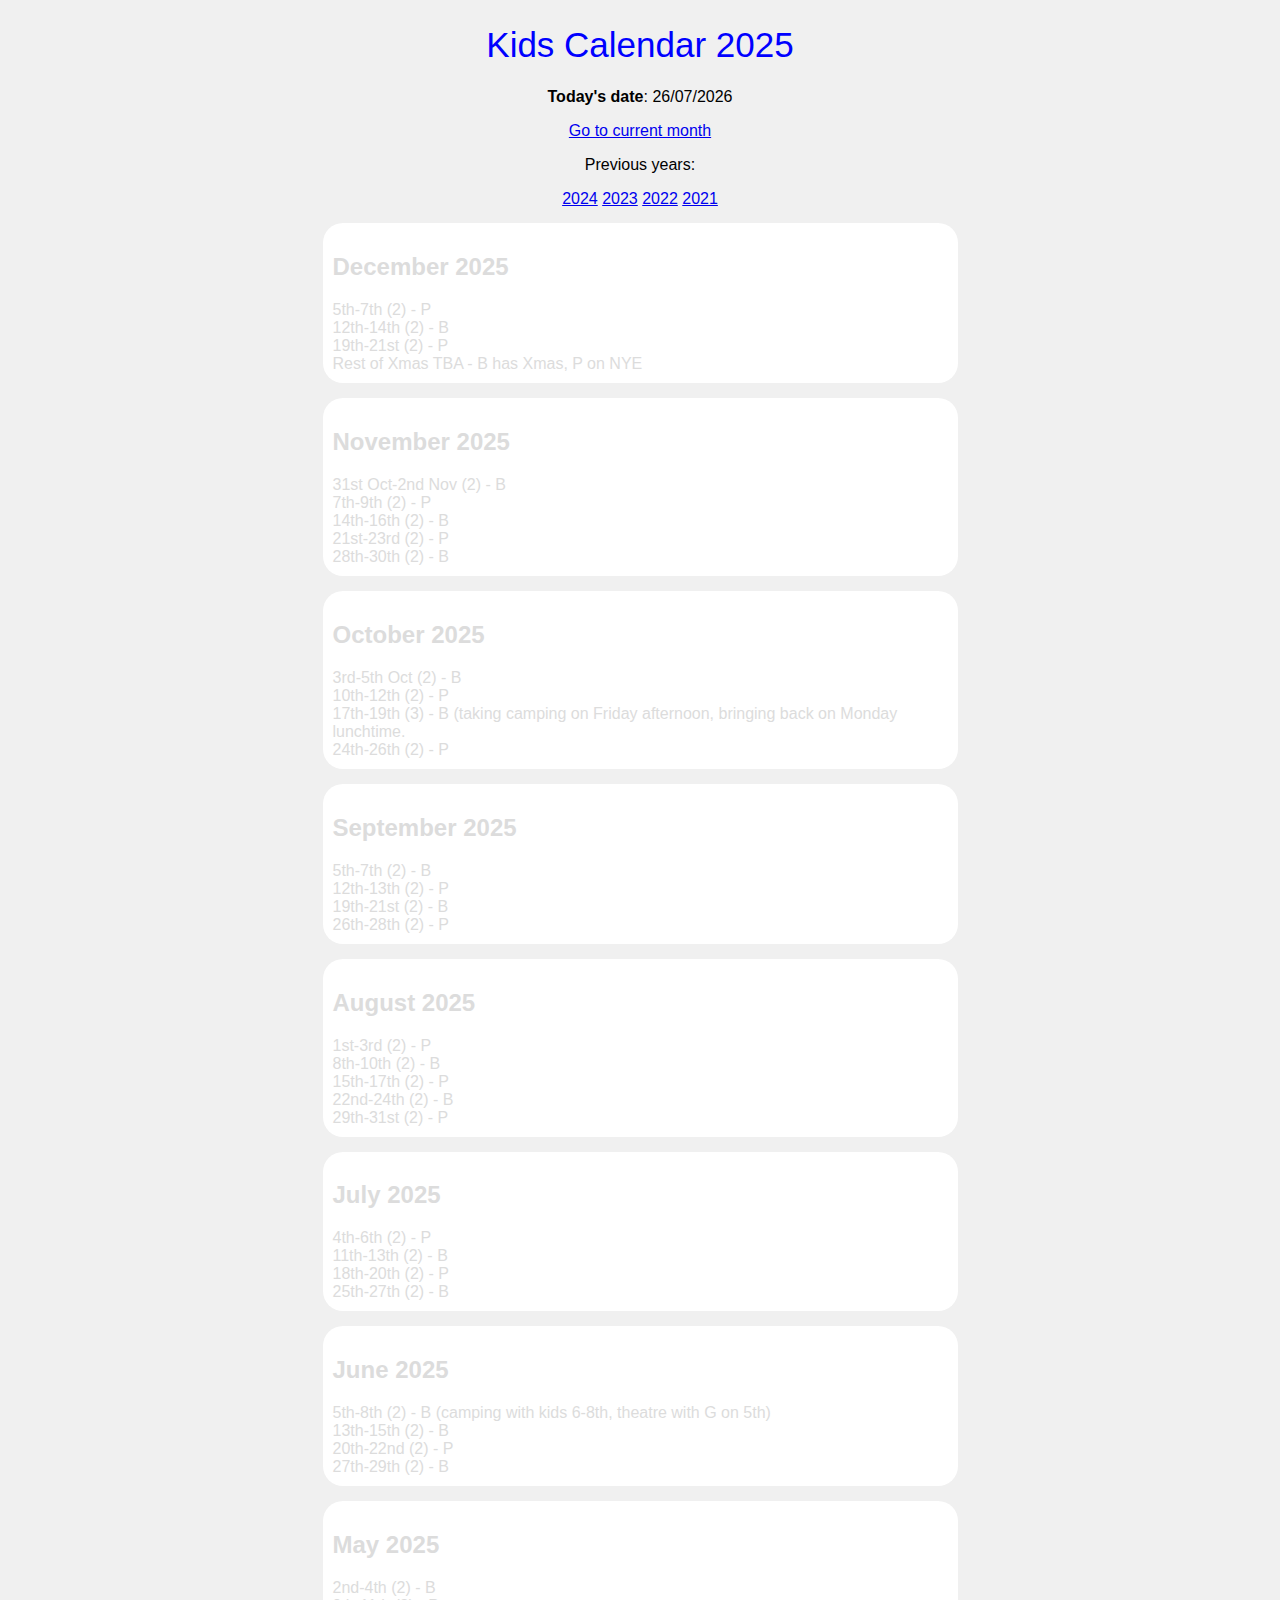
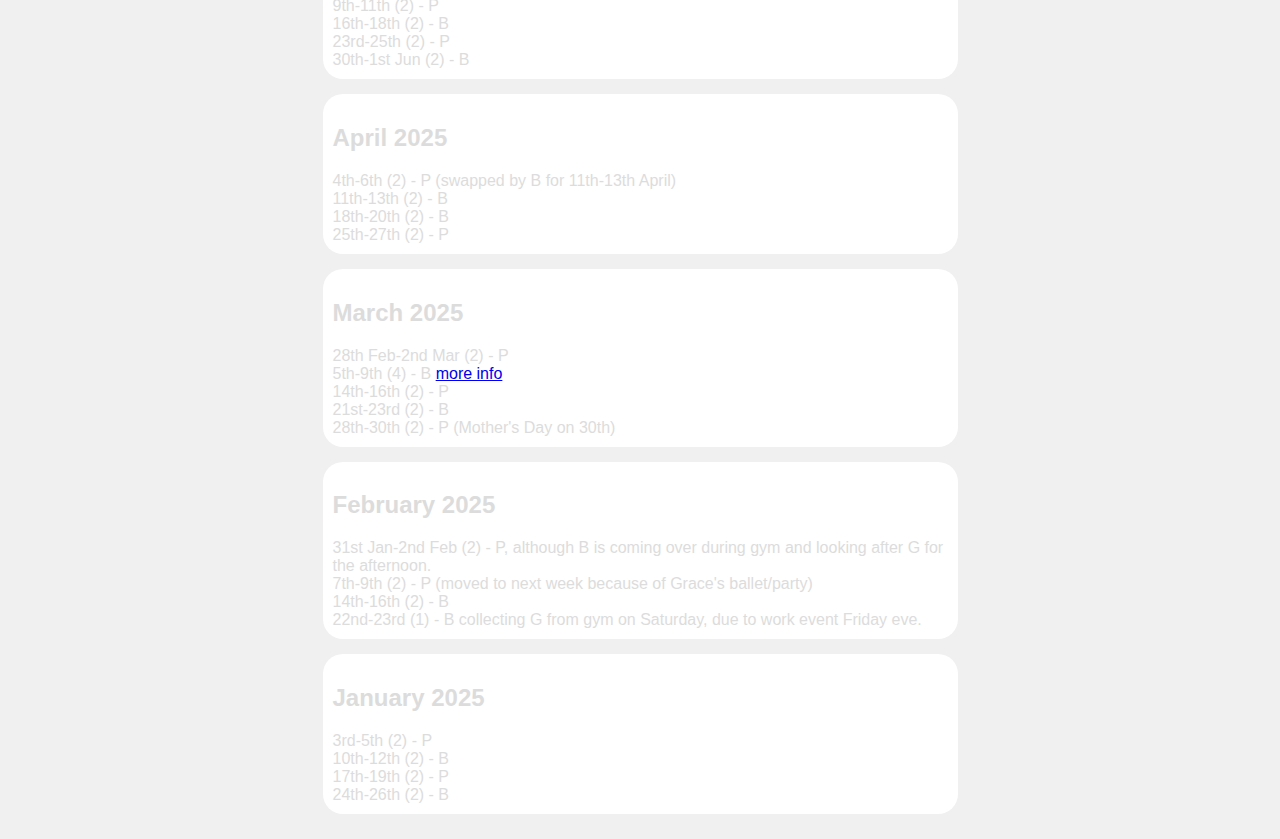
<file: index.html>
<!DOCTYPE html>
<html lang="en" dir="ltr">
  <head>
    <meta charset="utf-8" />
    <meta name="robots" content="noindex" />
    <link rel="stylesheet" href="style.css" />
    <title>Kids Calendar 2021-2025</title>
  </head>
  <body>

    <div id="top">
      <h1 id="mainHeading">Kids Calendar 2025</h1>

      <p id="currDate"></p>
  
      <p><a id="goto" href="#">Go to current month</a></p>
      
      <p>Previous years:</p>
      <ul id="archive">
		<li><a href="archive/2024.html">2024</a></li>
		<li><a href="archive/2023.html">2023</a></li>
		<li><a href="archive/2022.html">2022</a></li>		
		<li><a href="archive/2021.html">2021</a></li>		
      </ul>
    </div>



    <!-- TEMPLATE
    <div id="month">
    <h2 id="YYYYMM">Month 2023</h2>
    <ul>
      <li></li>
      <li></li>
      <li></li>
      <li></li>
    </ul>
    </div>
    -->

    <div id="month">
      <h2 id="202512">December 2025</h2>
      <ul>
        <li>5th-7th (2) - P</li>
        <li>12th-14th (2) - B</li>
        <li>19th-21st (2) - P</li>
        <li>Rest of Xmas TBA - B has Xmas, P on NYE</li>
      </ul>
      </div>

    <div id="month">
      <h2 id="202511">November 2025</h2>
      <ul>
        <li>31st Oct-2nd Nov (2) - B</li>
        <li>7th-9th (2) - P</li>
        <li>14th-16th (2) - B</li>
        <li>21st-23rd (2) - P</li>
        <li>28th-30th (2) - B</li>
      </ul>
      </div>

    <div id="month">
      <h2 id="202510">October 2025</h2>
      <ul>
        <li>3rd-5th Oct (2) - B</li>
        <li>10th-12th (2) - P</li>
        <li>17th-19th (3) - B (taking camping on Friday afternoon, bringing back on Monday lunchtime.</li>
        <li>24th-26th (2) - P</li>
      </ul>
      </div>

    <div id="month">
      <h2 id="202509">September 2025</h2>
      <ul>
        <li>5th-7th (2) - B</li>
        <li>12th-13th (2) - P</li>
        <li>19th-21st (2) - B</li>
        <li>26th-28th (2) - P</li>
      </ul>
      </div>

    <div id="month">
      <h2 id="202508">August 2025</h2>
      <ul>
        <li>1st-3rd (2) - P</li>
        <li>8th-10th (2) - B</li>
        <li>15th-17th (2) - P</li>
        <li>22nd-24th (2) - B</li>
        <li>29th-31st (2) - P</li>
      </ul>
      </div>

    <div id="month">
      <h2 id="202507">July 2025</h2>
      <ul>
        <li>4th-6th (2) - P</li>
        <li>11th-13th (2) - B</li>
        <li>18th-20th (2) - P</li>
        <li>25th-27th (2) - B</li>
      </ul>
      </div>

    <div id="month">
      <h2 id="202506">June 2025</h2>
      <ul>
        <li>5th-8th (2) - B (camping with kids 6-8th, theatre with G on 5th)</li>
        <li>13th-15th (2) - B</li>
        <li>20th-22nd (2) - P</li>
        <li>27th-29th (2) - B</li>
      </ul>
      </div>

    <div id="month">
      <h2 id="202505">May 2025</h2>
      <ul>
        <li>2nd-4th (2) - B</li>
        <li>9th-11th (2) - P</li>
        <li>16th-18th (2) - B</li>
        <li>23rd-25th (2) - P</li>
        <li>30th-1st Jun (2) - B</li>
      </ul>
      </div>

    <div id="month">
      <h2 id="202504">April 2025</h2>
      <ul>
        <li>4th-6th (2) - P (swapped by B for 11th-13th April)</li>
        <li>11th-13th (2) - B</li>
        <li>18th-20th (2) - B</li>
        <li>25th-27th (2) - P</li>
      </ul>
      </div>

    <div id="month">
      <h2 id="202503">March 2025</h2>
      <ul>
        <li>28th Feb-2nd Mar (2) - P</li>
        <li>5th-9th (4) - B <a href="notes/carol2025.html">more info</a></li>
        <li>14th-16th (2) - P</li>
        <li>21st-23rd (2) - B</li>
        <li>28th-30th (2) - P (Mother's Day on 30th)</li>
      </ul>
      </div>

    <div id="month">
      <h2 id="202502">February 2025</h2>
      <ul>
        <li>31st Jan-2nd Feb (2) - P, although B is coming over during gym and looking after G for the afternoon.</li>
        <li>7th-9th (2) - P (moved to next week because of Grace's ballet/party)</li>
        <li>14th-16th (2) - B</li>
        <li>22nd-23rd (1) - B collecting G from gym on Saturday, due to work event Friday eve.</li>
      </ul>
      </div>

    <div id="month">
      <h2 id="202501">January 2025</h2>
      <ul>
        <li>3rd-5th (2) - P</li>
        <li>10th-12th (2) - B</li>
        <li>17th-19th (2) - P</li>
        <li>24th-26th (2) - B</li>
      </ul>
      </div>


    <script>
      const n = new Date();
      const y = n.getFullYear();
      const m = String(n.getMonth() + 1).padStart(2, '0');

      const d = n.getDate();
      document.getElementById("currDate").innerHTML = `<strong>Today's date</strong>: ${d}/${m}/${y}`;
      //document.getElementById("mainHeading").innerHTML = `Kids Calendar 2021-${y}`;
      const currMonth = `${y}${m}`

      const gotoLink = document.getElementById("goto").href=`#${currMonth}`
      console.log(gotoLink)

      let allMonths = []

      let elements = document.querySelectorAll('h2');
      for (let elem of elements) {
        allMonths.push(parseInt(elem.id))
      }

      console.dir(allMonths)
      console.log(currMonth)

      for (let month of allMonths) {
        const monthDiv = document.getElementById(month).parentElement

        if(month === parseInt(currMonth)) {
          monthDiv.className = "current"
        }
        else if(month < parseInt(currMonth)) {         
          monthDiv.className = "past"
        } else {
          const monthDiv = document.getElementById(month).parentElement
          monthDiv.className = "future"          
        }
      }

      //console.dir(allMonths)
    </script>
  </body>
</html>
</file>
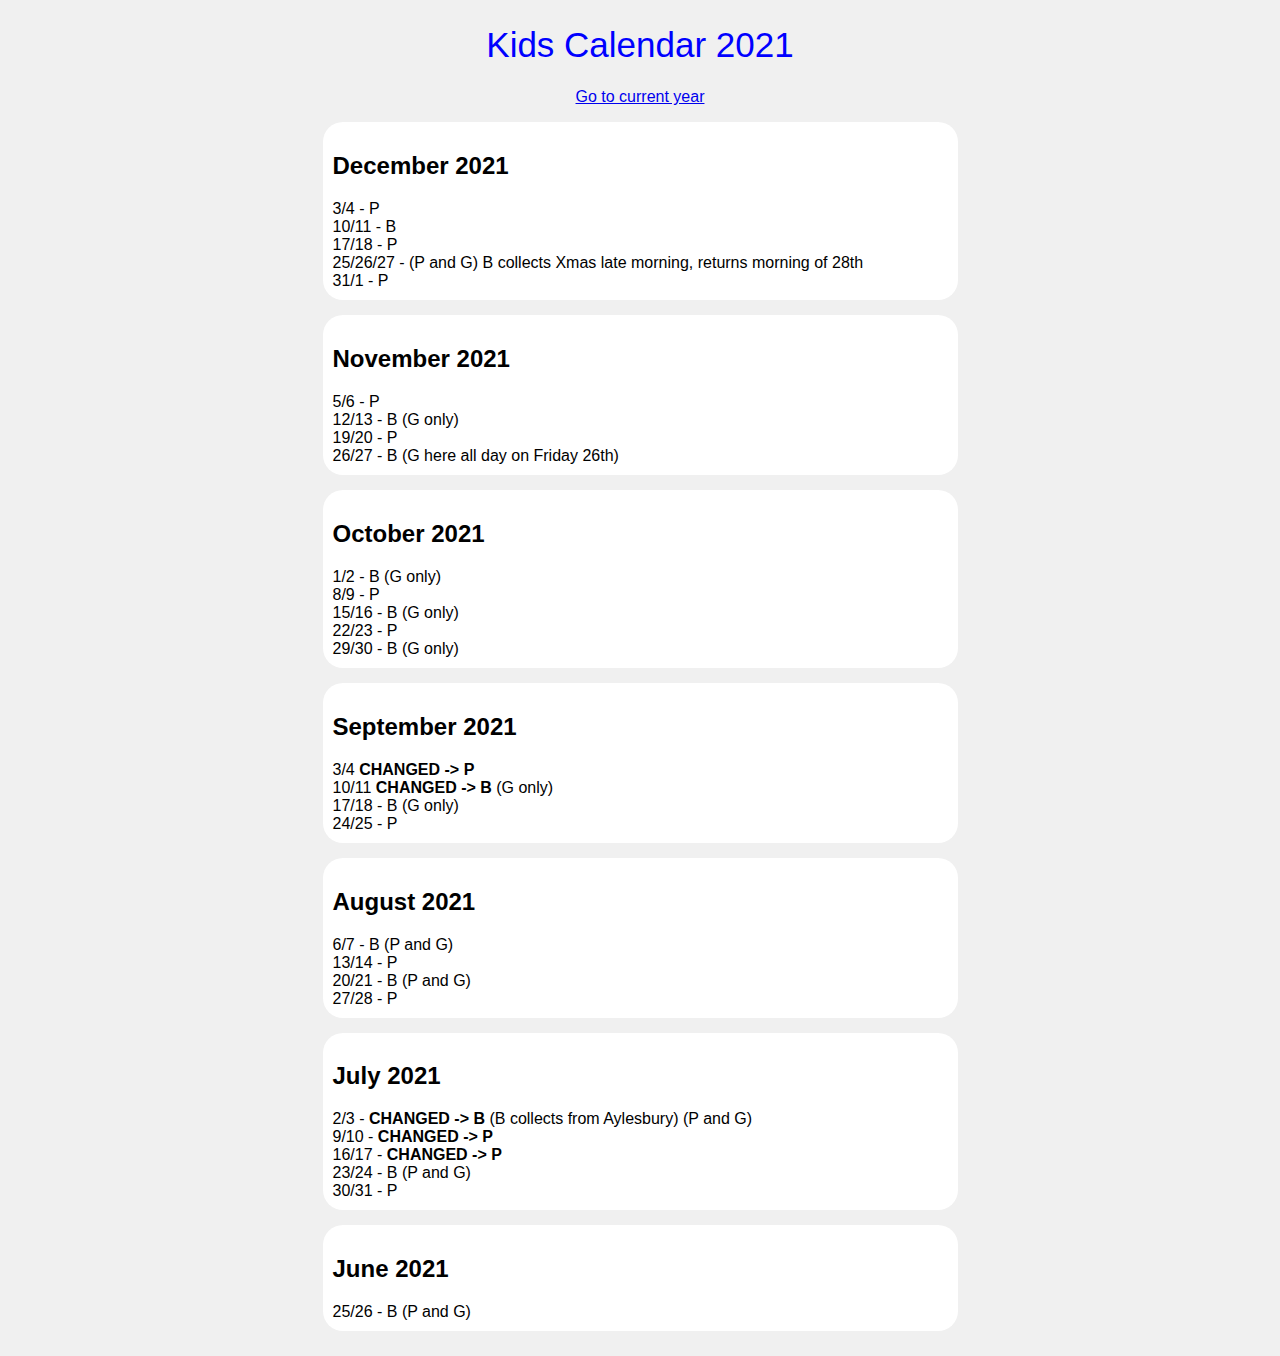
<file: archive/2021.html>
<!DOCTYPE html>
<html lang="en" dir="ltr">
  <head>
    <meta charset="utf-8" />
    <meta name="robots" content="noindex" />
    <link rel="stylesheet" href="../style.css" />
    <!-- Change the year -->
    <title>Kids Calendar 2021</title>
  </head>
  <body>

    <div id="top">
      <!-- Change the year -->
      <h1 id="mainHeading">Kids Calendar 2021</h1>

      <p id="currDate"></p>
  
      <p><a href="../index.html">Go to current year</a></p>
    </div>

	<!-- Paste month divs in here -->
	    <div id="month">
    <h2 id="202112">December 2021</h2>
    <ul>
      <li>3/4 - P</li>
      <li>10/11 - B</li>
      <li>17/18 - P</li>
      <li>
        25/26/27 - (P and G) B collects Xmas late morning, returns morning of
        28th
      </li>
      <li>31/1 - P</li>
    </ul>
    </div>

    <div id="month">
    <h2 id="202111">November 2021</h2>
    <ul>
      <li>5/6 - P</li>
      <li>12/13 - B (G only)</li>
      <li>19/20 - P</li>
      <li>26/27 - B (G here all day on Friday 26th)</li>
    </ul>
    </div>

    <div id="month">
    <h2 id="202110">October 2021</h2>
    <ul>
      <li>1/2 - B (G only)</li>
      <li>8/9 - P</li>
      <li>15/16 - B (G only)</li>
      <li>22/23 - P</li>
      <li>29/30 - B (G only)</li>
    </ul>
    </div>

    <div id="month">
    <h2 id="202109"">September 2021</h2>
    <ul>
      <li>3/4 <strong>CHANGED -> P </strong></li>
      <li>10/11 <strong>CHANGED -> B </strong>(G only)</li>
      <li>17/18 - B (G only)</li>
      <li>24/25 - P</li>
    </ul>
    </div>

    <div id="month">
    <h2 id="202108">August 2021</h2>
    <ul>
      <li>6/7 - B (P and G)</li>
      <li>13/14 - P</li>
      <li>20/21 - B (P and G)</li>
      <li>27/28 - P</li>
    </ul>
    </div>

    <div id="month">
    <h2 id="202107">July 2021</h2>
    <ul>
      <li>
        2/3 - <strong>CHANGED -> B</strong> (B collects from Aylesbury) (P and
        G)
      </li>
      <li>9/10 - <strong>CHANGED -> P</strong></li>
      <li>16/17 - <strong>CHANGED -> P</strong></li>
      <li>23/24 - B (P and G)</li>
      <li>30/31 - P</li>
    </ul>
    </div>

    <div id="month">
    <h2 id="202106">June 2021</h2>
    <ul>
      <li>25/26 - B (P and G)</li>
    </ul>
  </div>

	</body>
</html>
</file>
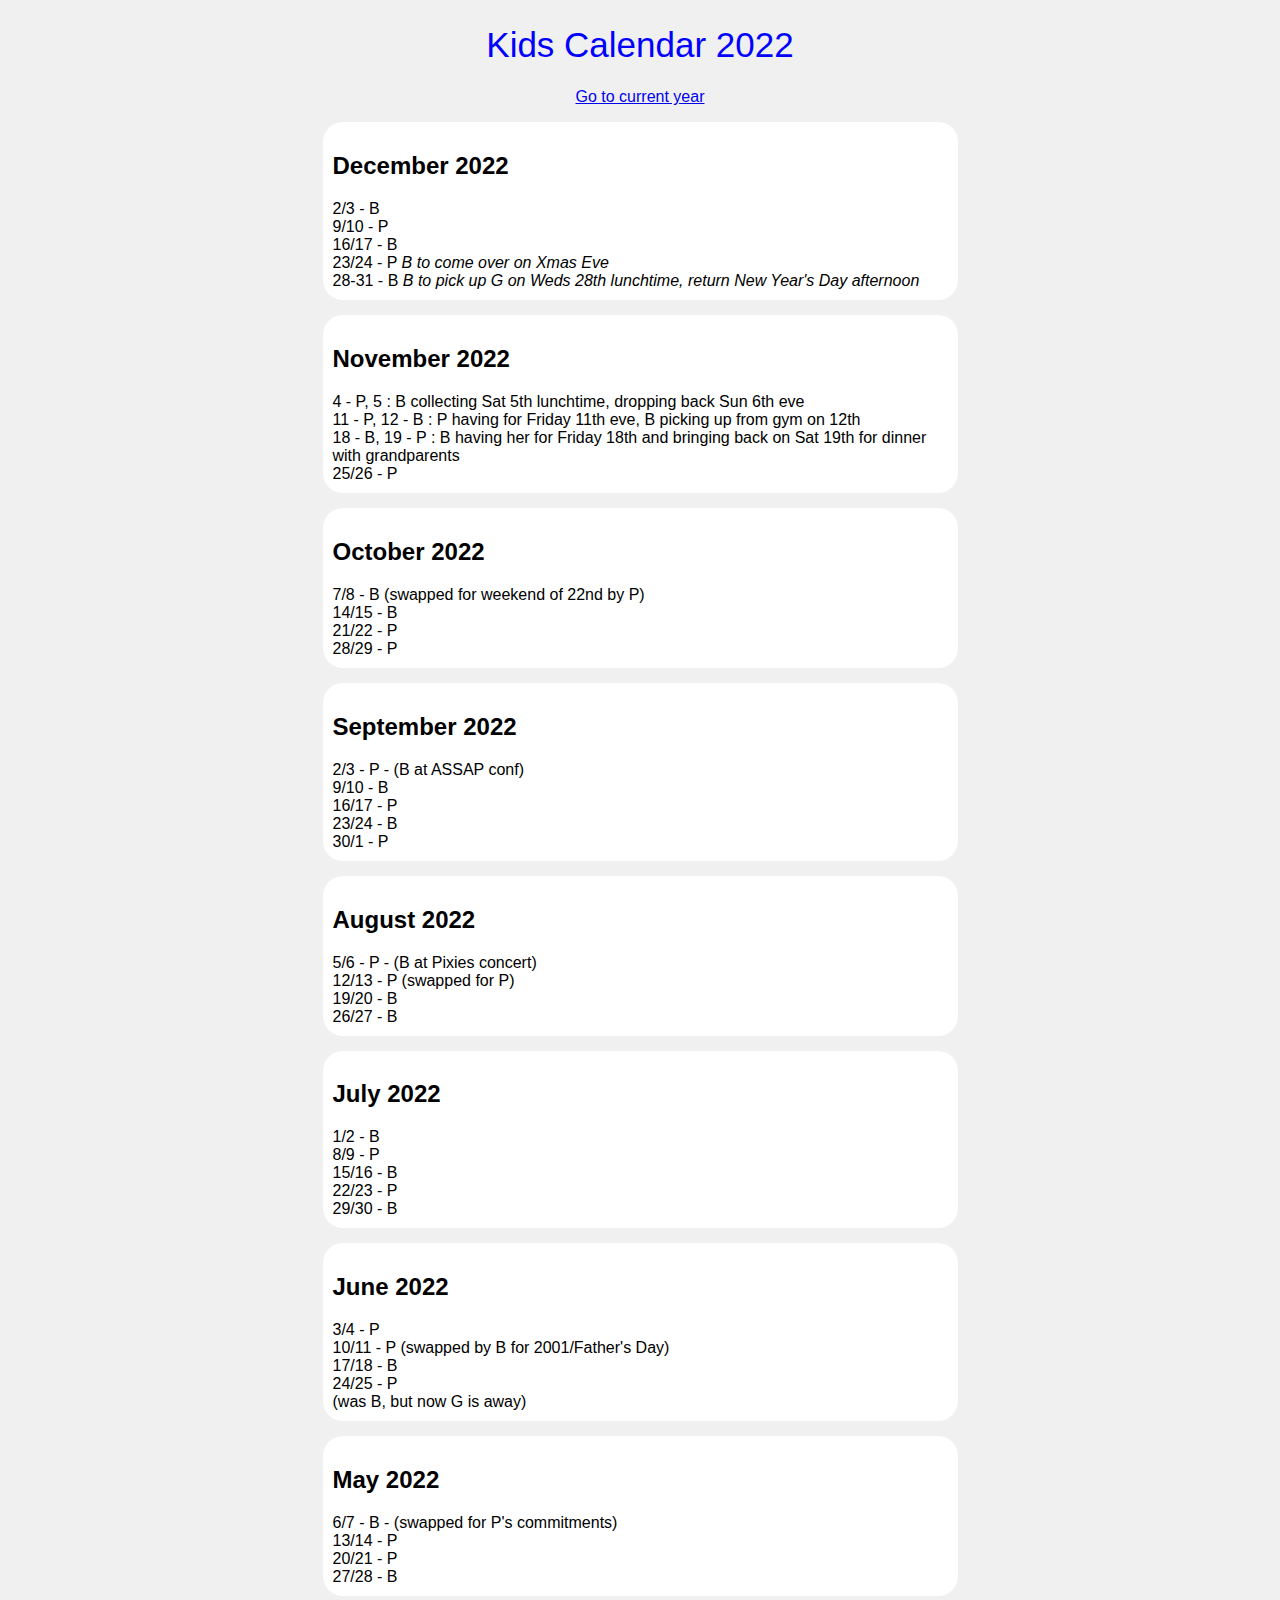
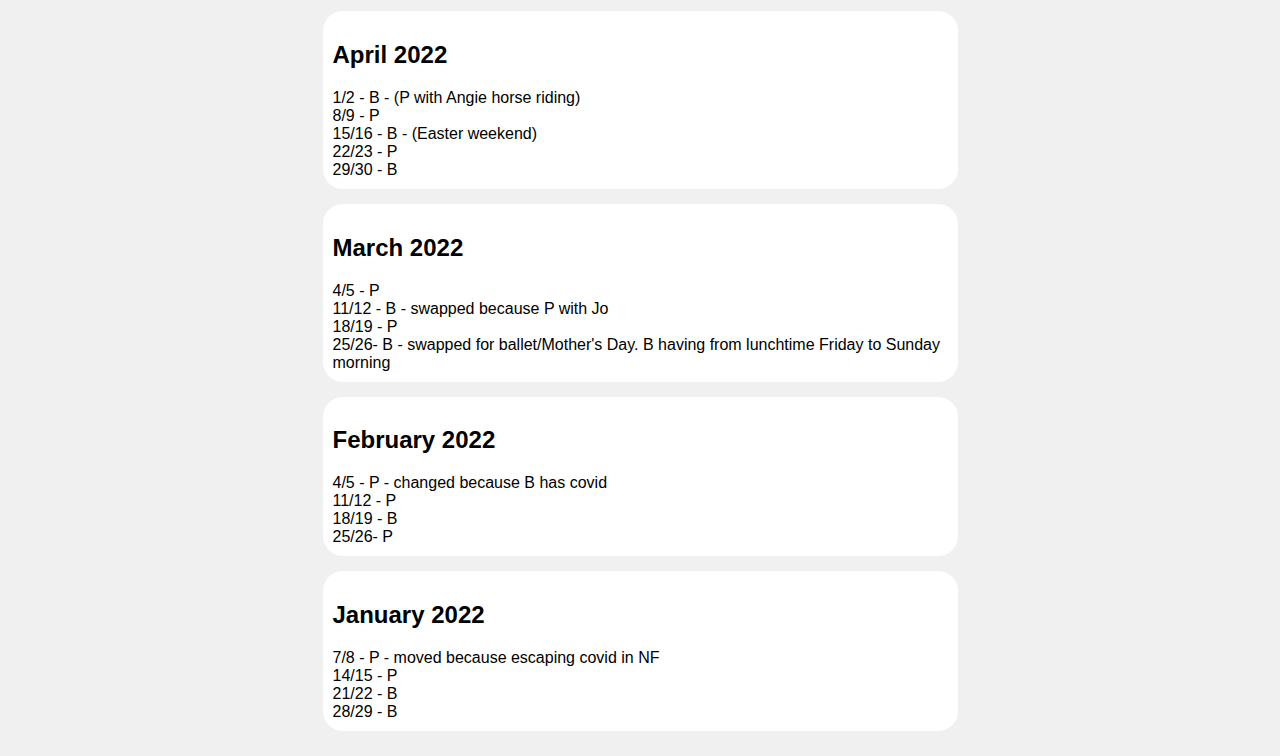
<file: archive/2022.html>
<!DOCTYPE html>
<html lang="en" dir="ltr">
  <head>
    <meta charset="utf-8" />
    <meta name="robots" content="noindex" />
    <link rel="stylesheet" href="../style.css" />
    <!-- Change the year -->
    <title>Kids Calendar 2022</title>
  </head>
  <body>

    <div id="top">
      <!-- Change the year -->
      <h1 id="mainHeading">Kids Calendar 2022</h1>

      <p id="currDate"></p>
  
      <p><a href="../index.html">Go to current year</a></p>
    </div>

	<!-- Paste month divs in here -->
	   <div id="month">
      <h2 id="202212">December 2022</h2>
      <ul>
        <li>2/3 - B</li>
        <li>9/10 - P</li>
        <li>16/17 - B</li>
        <li>23/24 - P <em>B to come over on Xmas Eve</em></li>
        <li>28-31 - B <em>B to pick up G on Weds 28th lunchtime, return New Year's Day afternoon</em></li>
      </ul>
    </div>   

    <div id="month">
      <h2 id="202211">November 2022</h2>
      <ul>
        <li>4 - P, 5 : B collecting Sat 5th lunchtime, dropping back Sun 6th eve</li>
        <li>11 - P, 12 - B : P having for Friday 11th eve, B picking up from gym on 12th</li>
        <li>18 - B, 19 - P : B having her for Friday 18th and bringing back on Sat 19th for dinner with grandparents</li>
        <li>25/26 - P</li>
      </ul>
    </div>        

    <div id="month">
      <h2 id="202210">October 2022</h2>
      <ul>
        <li>7/8 - B (swapped for weekend of 22nd by P)</li> 
        <li>14/15 - B</li>
        <li>21/22 - P</li>
        <li>28/29 - P</li>
      </ul>
    </div>       

    <div id="month">
      <h2 id="202209">September 2022</h2>
      <ul>
        <li>2/3 - P - (B at ASSAP conf)</li>
        <li>9/10 - B</li>
        <li>16/17 - P</li>
        <li>23/24 - B</li>
        <li>30/1 - P</li>
      </ul>
    </div>    

    <div id="month">
      <h2 id="202208">August 2022</h2>
      <ul>
        <li>5/6 - P - (B at Pixies concert)</li>
        <li>12/13 - P (swapped for P)</li>
        <li>19/20 - B</li>
        <li>26/27 - B</li>
      </ul>
    </div>    

    <div id="month">
      <h2 id="202207">July 2022</h2>
      <ul>
        <li>1/2 - B</li>
        <li>8/9 - P</li>
        <li>15/16 - B</li>
        <li>22/23 - P</li>
        <li>29/30 - B</li>
      </ul>
    </div>

    <div id="month">
    <h2 id="202206">June 2022</h2>
    <ul>
      <li>3/4 - P</li>
      <li>10/11 - P (swapped by B for 2001/Father's Day)</li>
      <li>17/18 - B</li>
      <li>24/25 - P</li>(was B, but now G is away)
    </ul>
    </div>

    <div id="month" >
    <h2 id="202205">May 2022</h2>
    <ul>
      <li>6/7 - B - (swapped for P's commitments)</li>
      <li>13/14 - P</li>
      <li>20/21 - P</li>
      <li>27/28 - B</li>
    </ul>   
    </div> 

    <div id="month">
    <h2 id="202204">April 2022</h2>
    <ul>
      <li>1/2 - B - (P with Angie horse riding)</li>
      <li>8/9 - P</li>
      <li>15/16 - B - (Easter weekend)</li>
      <li>22/23 - P</li>
      <li>29/30 - B</li>
    </ul>    
    </div>

    <div id="month">
    <h2 id="202203">March 2022</h2>
    <ul>
      <li>4/5 - P</li>
      <li>11/12 - B - swapped because P with Jo</li>
      <li>18/19 - P</li>
      <li>25/26- B - swapped for ballet/Mother's Day. B having from lunchtime Friday to Sunday morning</li>
    </ul>
    </div>

    <div id="month">
    <h2 id="202202">February 2022</h2>
    <ul>
      <li>4/5 - P - changed because B has covid</li>
      <li>11/12 - P</li>
      <li>18/19 - B</li>
      <li>25/26- P</li>
    </ul>
    </div>


    <div id="month">
    <h2 id="202201">January 2022</h2>
    <ul>
      <li>7/8 - P - moved because escaping covid in NF</li>
      <li>14/15 - P</li>
      <li>21/22 - B</li>
      <li>28/29 - B</li>
    </ul>
    </div>


	</body>
</html>
</file>
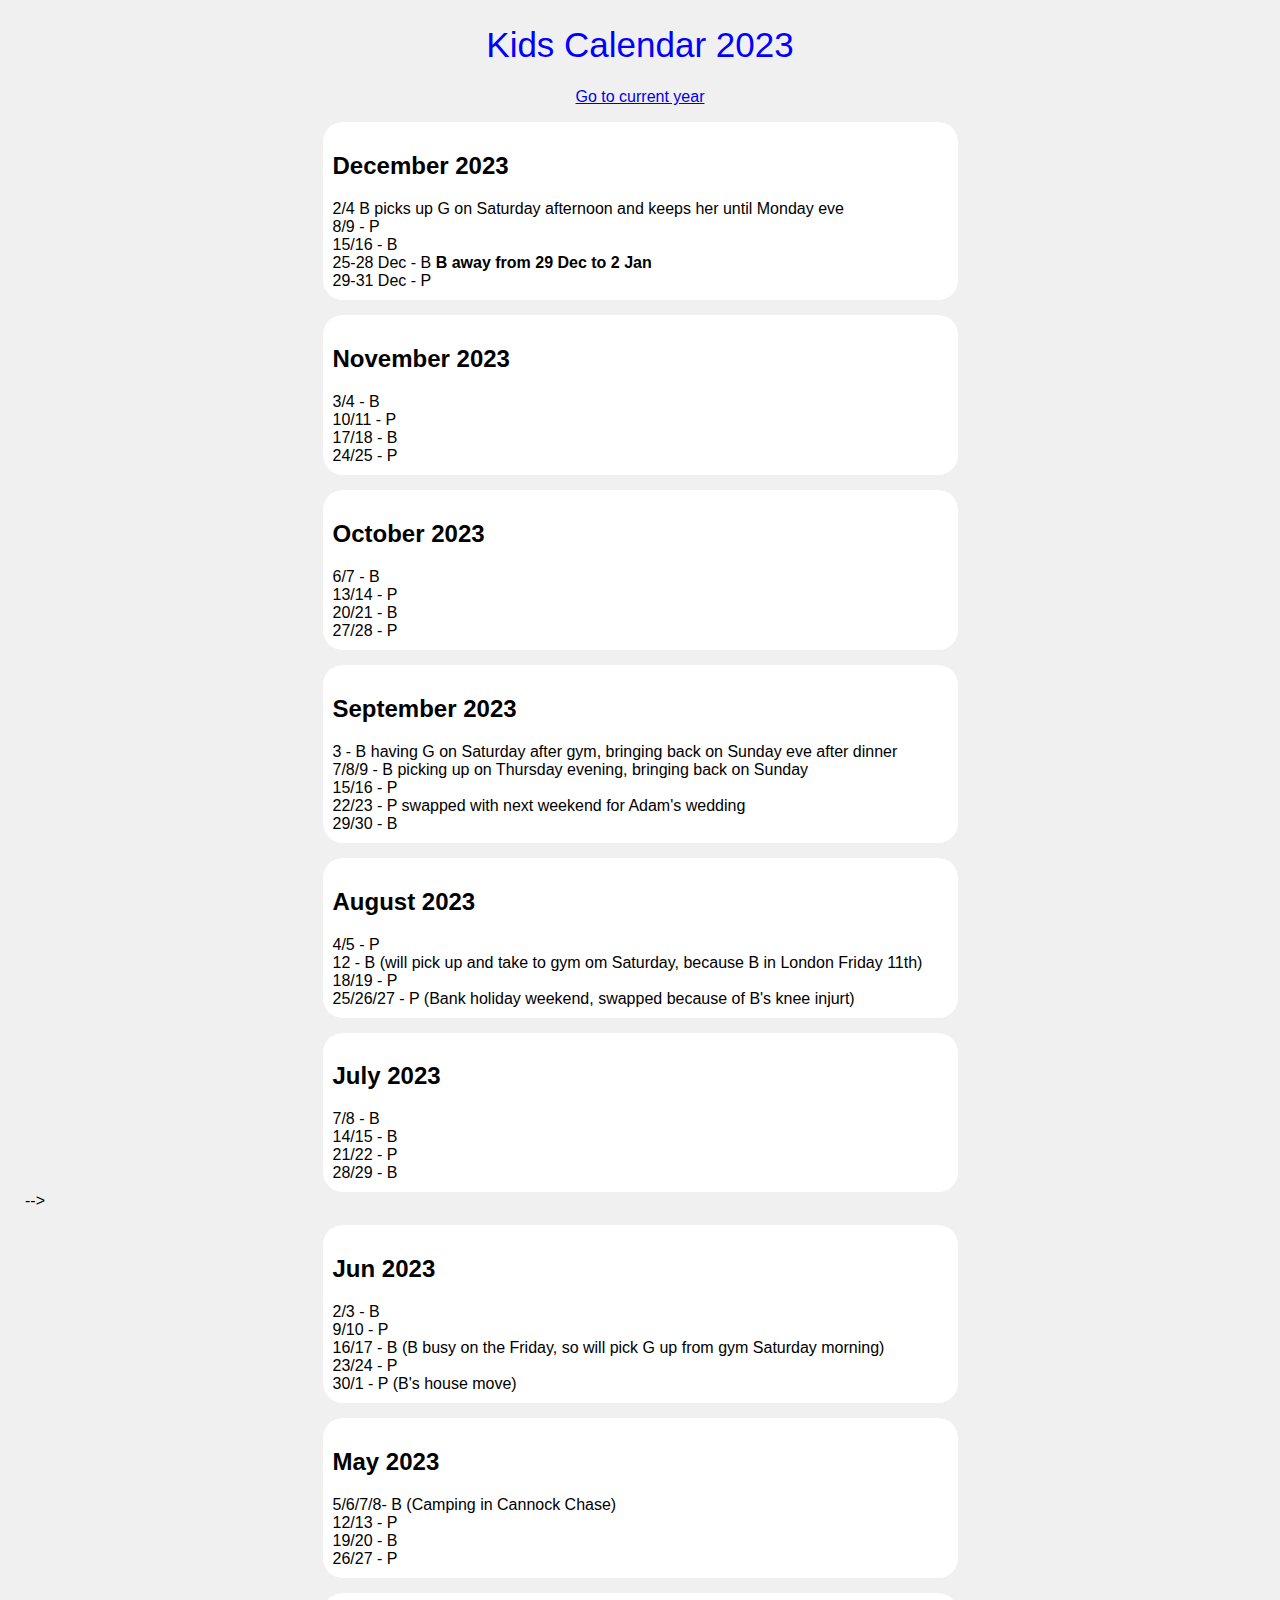
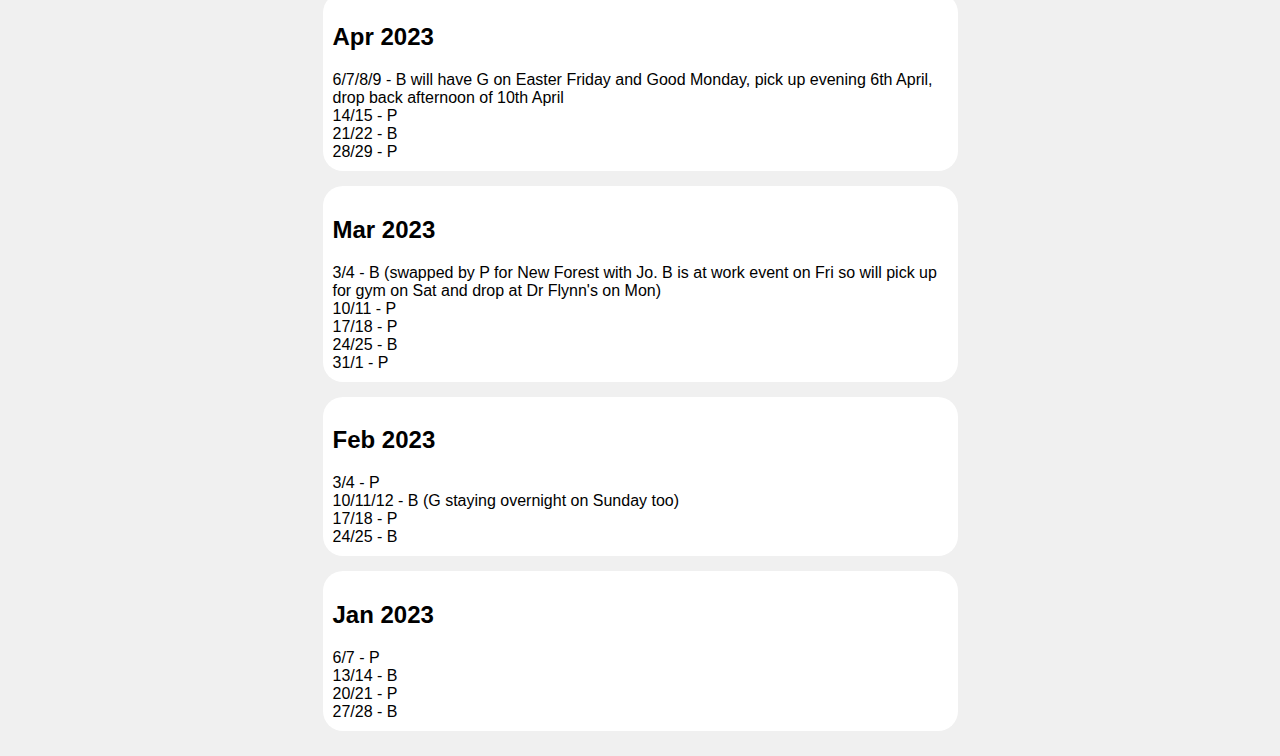
<file: archive/2023.html>
<!DOCTYPE html>
<html lang="en" dir="ltr">
  <head>
    <meta charset="utf-8" />
    <meta name="robots" content="noindex" />
    <link rel="stylesheet" href="../style.css" />
    <!-- Change the year -->
    <title>Kids Calendar 2023</title>
  </head>
  <body>

    <div id="top">
      <!-- Change the year -->
      <h1 id="mainHeading">Kids Calendar 2023</h1>

      <p id="currDate"></p>
  
      <p><a href="../index.html">Go to current year</a></p>
    </div>

	<!-- Paste month divs in here -->
	   <div id="month">
      <h2 id="202312">December 2023</h2>
      <ul>
        <li>2/4 B picks up G on Saturday afternoon and keeps her until Monday eve</li>
        <li>8/9 - P</li>
        <li>15/16 - B</li>
        <li>25-28 Dec - B <strong>B away from 29 Dec to 2 Jan</strong></li>
        <li>29-31 Dec - P</li>
      </ul>
      </div>

    <div id="month">
      <h2 id="202311">November 2023</h2>
      <ul>
        <li>3/4 - B</li>
        <li>10/11 - P</li>
        <li>17/18 - B</li>
        <li>24/25 - P</li>
      </ul>
      </div>

    <div id="month">
      <h2 id="202310">October 2023</h2>
      <ul>
        <li>6/7 - B</li>
        <li>13/14 - P</li>
        <li>20/21 - B</li>
        <li>27/28 - P</li>
      </ul>
      </div>

    <div id="month">
      <h2 id="202309">September 2023</h2>
      <ul>
        <li>3 - B having G on Saturday after gym, bringing back on Sunday eve after dinner</li>
        <li>7/8/9 - B picking up on Thursday evening, bringing back on Sunday</li>
        <li>15/16 - P</li>
        <li>22/23 - P swapped with next weekend for Adam's wedding</li>
        <li>29/30 - B </li>
      </ul>
      </div>

    <div id="month">
      <h2 id="202308">August 2023</h2>
      <ul>
        <li>4/5 - P</li>
        <li>12 - B (will pick up and take to gym om Saturday, because B in London Friday 11th)</li>
        <li>18/19 - P</li>
        <li>25/26/27 - P (Bank holiday weekend, swapped because of B's knee injurt)</li>
      </ul>
      </div>

    <div id="month">
    <h2 id="202307">July 2023</h2>
    <ul>
      <li>7/8 - B</li>
      <li>14/15 - B</li>
      <li>21/22 - P</li>
      <li>28/29 - B</li>
    </ul>
    </div>
    -->

    <div id="month">
      <h2 id="202306">Jun 2023</h2>
      <ul>
        <li>2/3 - B</li>
        <li>9/10 - P</li>
        <li>16/17 - B (B busy on the Friday, so will pick G up from gym Saturday morning)</li>
        <li>23/24 - P</li>
        <li>30/1 - P (B's house move)</li>
      </ul>
    </div> 

    <div id="month">
      <h2 id="202305">May 2023</h2>
      <ul>
        <li>5/6/7/8- B (Camping in Cannock Chase)</li>
        <li>12/13 - P</li>
        <li>19/20 - B</li>
        <li>26/27 - P</li>
      </ul>
    </div> 

    <div id="month">
      <h2 id="202304">Apr 2023</h2>
      <ul>
        <li>6/7/8/9 - B will have G on Easter Friday and Good Monday, pick up evening 6th April, drop back afternoon of 10th April</li>
        <li>14/15 - P</li>
        <li>21/22 - B</li>
        <li>28/29 - P</li>
      </ul>
    </div> 

    <div id="month">
      <h2 id="202303">Mar 2023</h2>
      <ul>
        <li>3/4 - B (swapped by P for New Forest with Jo. B is at work event on Fri so will pick up for gym on Sat and drop at Dr Flynn's on Mon)</li>
        <li>10/11 - P</li>
        <li>17/18 - P</li>
        <li>24/25 - B</li>
        <li>31/1 - P</li>
      </ul>
    </div> 

    <div id="month">
      <h2 id="202302">Feb 2023</h2>
      <ul>
        <li>3/4 - P</li>
        <li>10/11/12 - B (G staying overnight on Sunday too)</li> 
        <li>17/18 - P</li> 
        <li>24/25 - B</li>
      </ul>
    </div> 

    <div id="month">
      <h2 id="202301">Jan 2023</h2>
      <ul>
        <li>6/7 - P</li>
        <li>13/14 - B</li>
        <li>20/21 - P</li>
        <li>27/28 - B</li>
      </ul>
    </div>   

	</body>
</html>
</file>
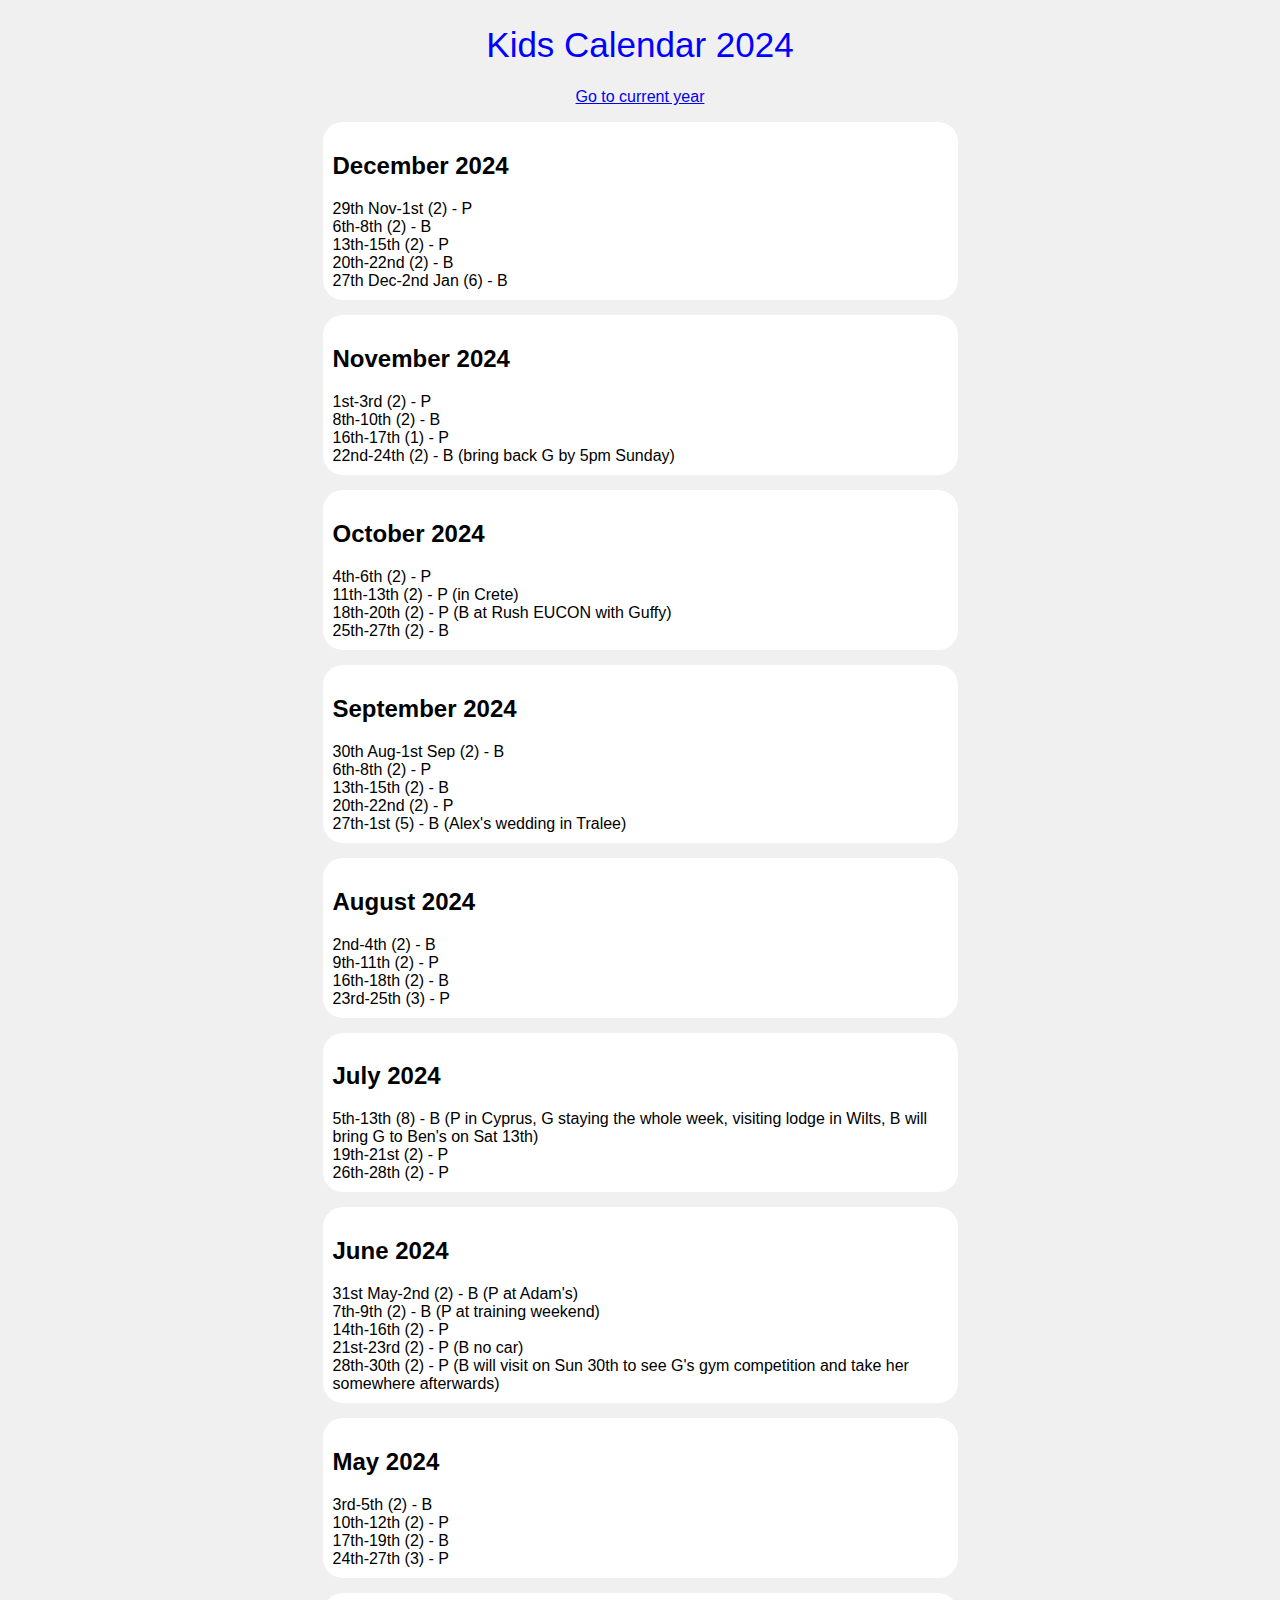
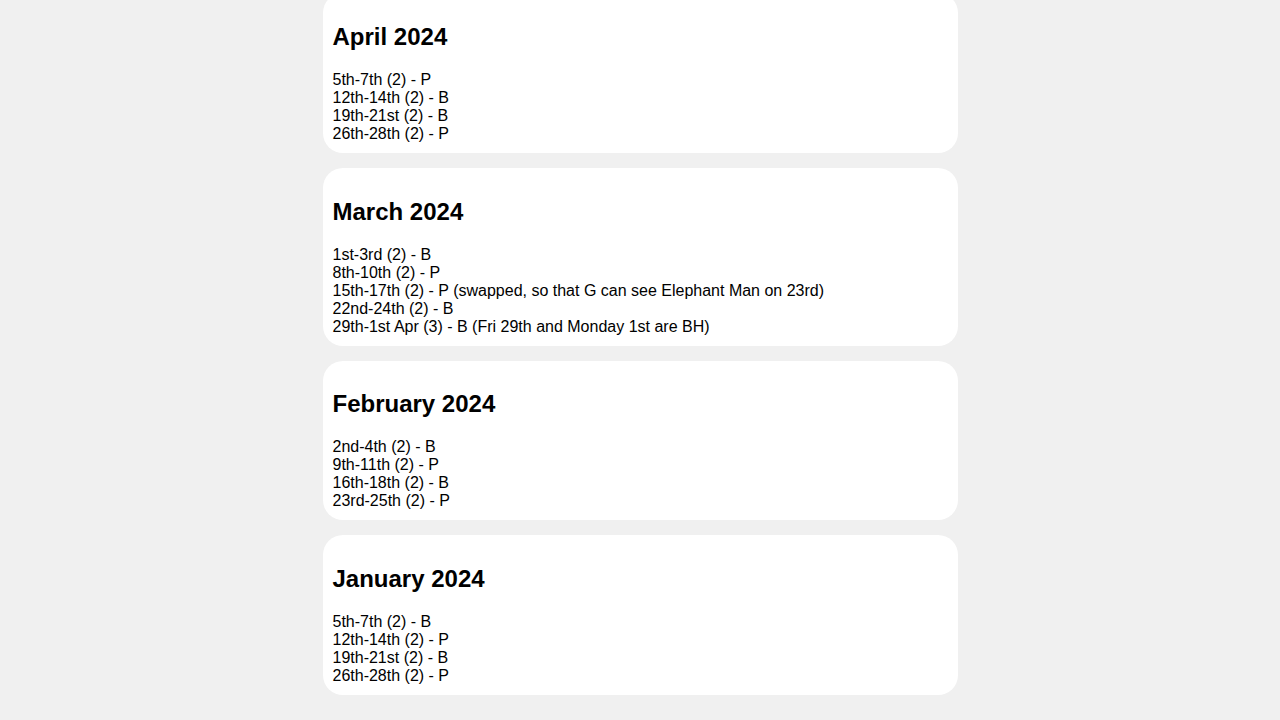
<file: archive/2024.html>
<!DOCTYPE html>
<html lang="en" dir="ltr">
  <head>
    <meta charset="utf-8" />
    <meta name="robots" content="noindex" />
    <link rel="stylesheet" href="../style.css" />
    <title>Kids Calendar 2024</title>
  </head>
  <body>

    <div id="top">
      <h1 id="mainHeading">Kids Calendar 2024</h1>

      <p id="currDate"></p>
  
      <p><a href="../index.html">Go to current year</a></p>
    </div>
    
 <div id="month">
      <h2 id="202412">December 2024</h2>
      <ul>
        <li>29th Nov-1st (2) - P</li>
        <li>6th-8th (2) - B</li>
        <li>13th-15th (2) - P</li>
        <li>20th-22nd (2) - B</li>
        <li>27th Dec-2nd Jan (6) - B</li>
      </ul>
      </div>

    <div id="month">
    <h2 id="202411">November 2024</h2>
    <ul>
      <li>1st-3rd (2) - P</li>
      <li>8th-10th (2) - B</li>
      <li>16th-17th (1) - P</li>
      <li>22nd-24th (2) - B (bring back G by 5pm Sunday)</li>
    </ul>
    </div>

    <div id="month">
      <h2 id="202410">October 2024</h2>
      <ul>
        <li>4th-6th (2) - P</li>
        <li>11th-13th (2) - P (in Crete)</li>
        <li>18th-20th (2) - P (B at Rush EUCON with Guffy)</li>
        <li>25th-27th (2) - B</li>
      </ul>
      </div>

    <div id="month">
      <h2 id="202409">September 2024</h2>
      <ul>
        <li>30th Aug-1st Sep (2) - B</li>
        <li>6th-8th (2) - P</li>
        <li>13th-15th (2) - B</li>
        <li>20th-22nd (2) - P</li>
        <li>27th-1st (5) - B (Alex's wedding in Tralee)</li>
      </ul>
      </div>

    <div id="month">
      <h2 id="202408">August 2024</h2>
      <ul>
        <li>2nd-4th (2) - B</li>
        <li>9th-11th (2) - P</li>
        <li>16th-18th (2) - B</li>
        <li>23rd-25th (3) - P</li>
      </ul>
      </div>

    <div id="month">
      <h2 id="202407">July 2024</h2>
      <ul>
        <li>5th-13th (8) - B (P in Cyprus, G staying the whole week, visiting lodge in Wilts, B will bring G to Ben's on Sat 13th)</li>
        <li>19th-21st (2) - P</li>
        <li>26th-28th (2) - P</li>
      </ul>
      </div>

    <div id="month">
      <h2 id="202406">June 2024</h2>
      <ul>
        <li>31st May-2nd (2) - B (P at Adam's)</li>
        <li>7th-9th (2) - B (P at training weekend)</li>
        <li>14th-16th (2) - P</li>
        <li>21st-23rd (2) - P (B no car)</li>
        <li>28th-30th (2) - P (B will visit on Sun 30th to see G's gym competition and take her somewhere afterwards)</li>
      </ul>
      </div>

    <div id="month">
      <h2 id="202405">May 2024</h2>
      <ul>
        <li>3rd-5th (2) - B</li>
        <li>10th-12th (2) - P</li>
        <li>17th-19th (2) - B</li>
        <li>24th-27th (3) - P</li>
      </ul>
      </div>

    <div id="month">
      <h2 id="202404">April 2024</h2>
      <ul>
        <li>5th-7th (2) - P</li>
        <li>12th-14th (2) - B</li>
        <li>19th-21st (2) - B</li>
        <li>26th-28th (2) - P</li>
      </ul>
      </div>

    <div id="month">
      <h2 id="202403">March 2024</h2>
      <ul>
        <li>1st-3rd (2) - B</li>
        <li>8th-10th (2) - P</li>
        <li>15th-17th (2) - P (swapped, so that G can see Elephant Man on 23rd)</li>
        <li>22nd-24th (2) - B </li>
        <li>29th-1st Apr (3) - B (Fri 29th and Monday 1st are BH)</li>
      </ul>
      </div>

    <div id="month">
      <h2 id="202402">February 2024</h2>
      <ul>
        <li>2nd-4th (2) - B</li>
        <li>9th-11th (2) - P</li>
        <li>16th-18th (2) - B</li>
        <li>23rd-25th (2) - P</li>
      </ul>
      </div>

    <div id="month">
      <h2 id="202401">January 2024</h2>
      <ul>
        <li>5th-7th (2) - B</li>
        <li>12th-14th (2) - P</li>
        <li>19th-21st (2) - B</li>
        <li>26th-28th (2) - P</li>
      </ul>
      </div>

	</body>
</html>
</file>
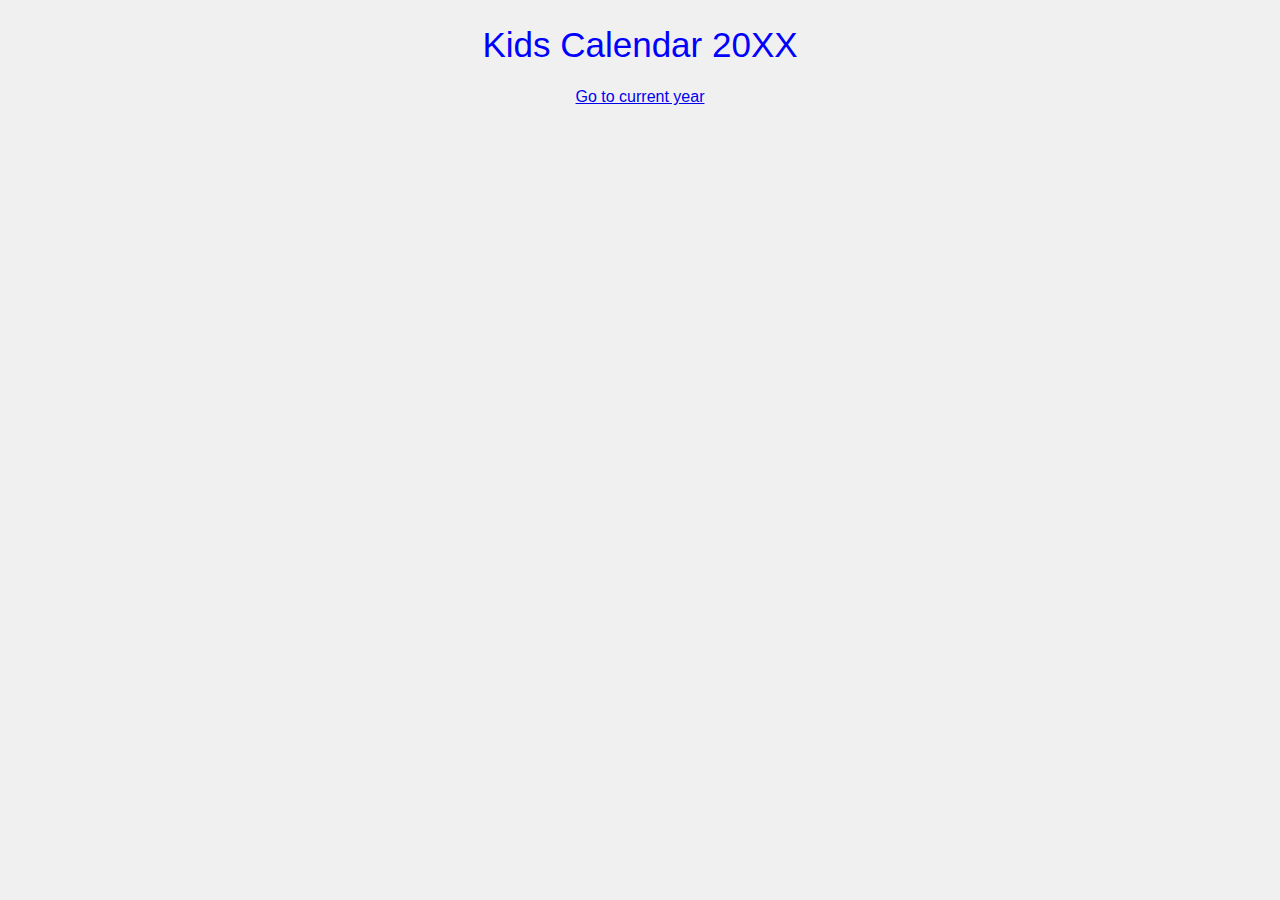
<file: archive/archive-template.html>
<!DOCTYPE html>
<html lang="en" dir="ltr">
  <head>
    <meta charset="utf-8" />
    <meta name="robots" content="noindex" />
    <link rel="stylesheet" href="../style.css" />
    <!-- Change the year -->
    <title>Kids Calendar 20XX</title>
  </head>
  <body>

    <div id="top">
      <!-- Change the year -->
      <h1 id="mainHeading">Kids Calendar 20XX</h1>

      <p id="currDate"></p>
  
      <p><a href="../index.html">Go to current year</a></p>
    </div>

	<!-- Paste month divs in here -->

	</body>
</html>
</file>
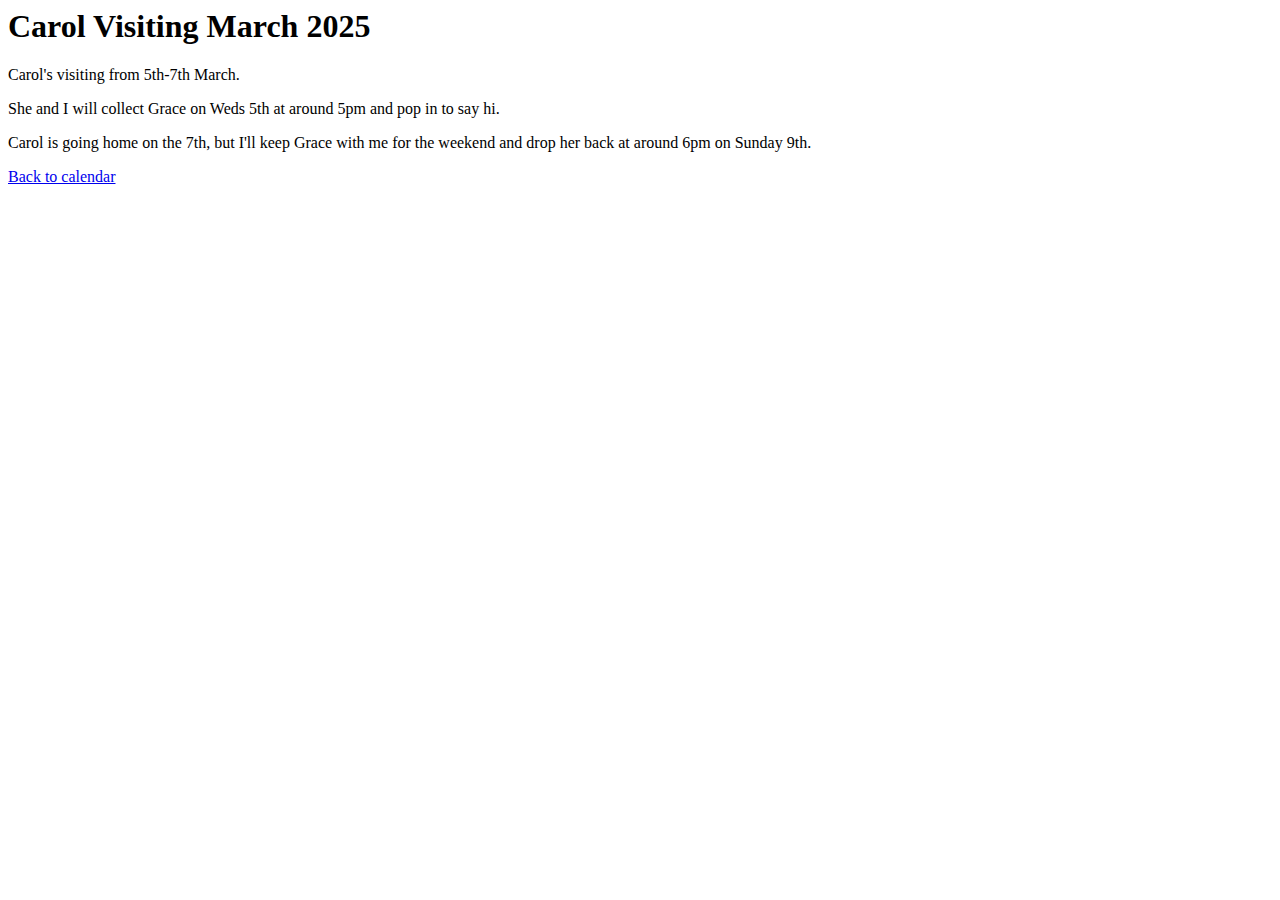
<file: notes/carol2025.html>
<html>
<head>
<title>Carol Visiting March 2025</title>
<body>
<h1>Carol Visiting March 2025</h1>
<p>Carol's visiting from 5th-7th March.</p>
<p>She and I will collect Grace on Weds 5th at around 5pm and pop in to say hi.</p>
<p>Carol is going home on the 7th, but I'll keep Grace with me for the weekend and drop her back at around 6pm on Sunday 9th.</p>
<p></p>
<a href="../index.html">Back to calendar</a>
</body>
</head>
</html>
</file>
<file: style.css>
/* Applies to the entire body of the HTML document (except where overridden by more specific
selectors). */
body {
  margin: 25px;
  background-color: rgb(240, 240, 240);
  font-family: arial, sans-serif;
  font-size: 16px;
}

h1 {
  font-size: 35px;
  font-weight: normal;
  margin-top: 5px;
  color: blue;
}

h2 {
  color: inherit;
}

ul#archive li {
  display: inline;
}

ul {
  list-style-type: none;
  margin: 0;
  padding: 0;
  color: inherit;
}

ul > li {
  color: inherit;
}

#top {
  text-align: center;
}

#month {
  margin: auto;
  padding: 10px;
  background: #fff;
  width: 50%;
  height: 100%;
  border-radius: 20px;
  margin-top: 15px;
}

/* Applies to all elements with <... class="someclass"> specified. */
.past {
  color: gainsboro;
}

.future {
  color: grey;
}

.current {
  color: blue;
  border: solid blue;
}

hr {
  border: 7px solid gray;
  border-radius: 5px;
  margin-top: 10px;
}
</file>
